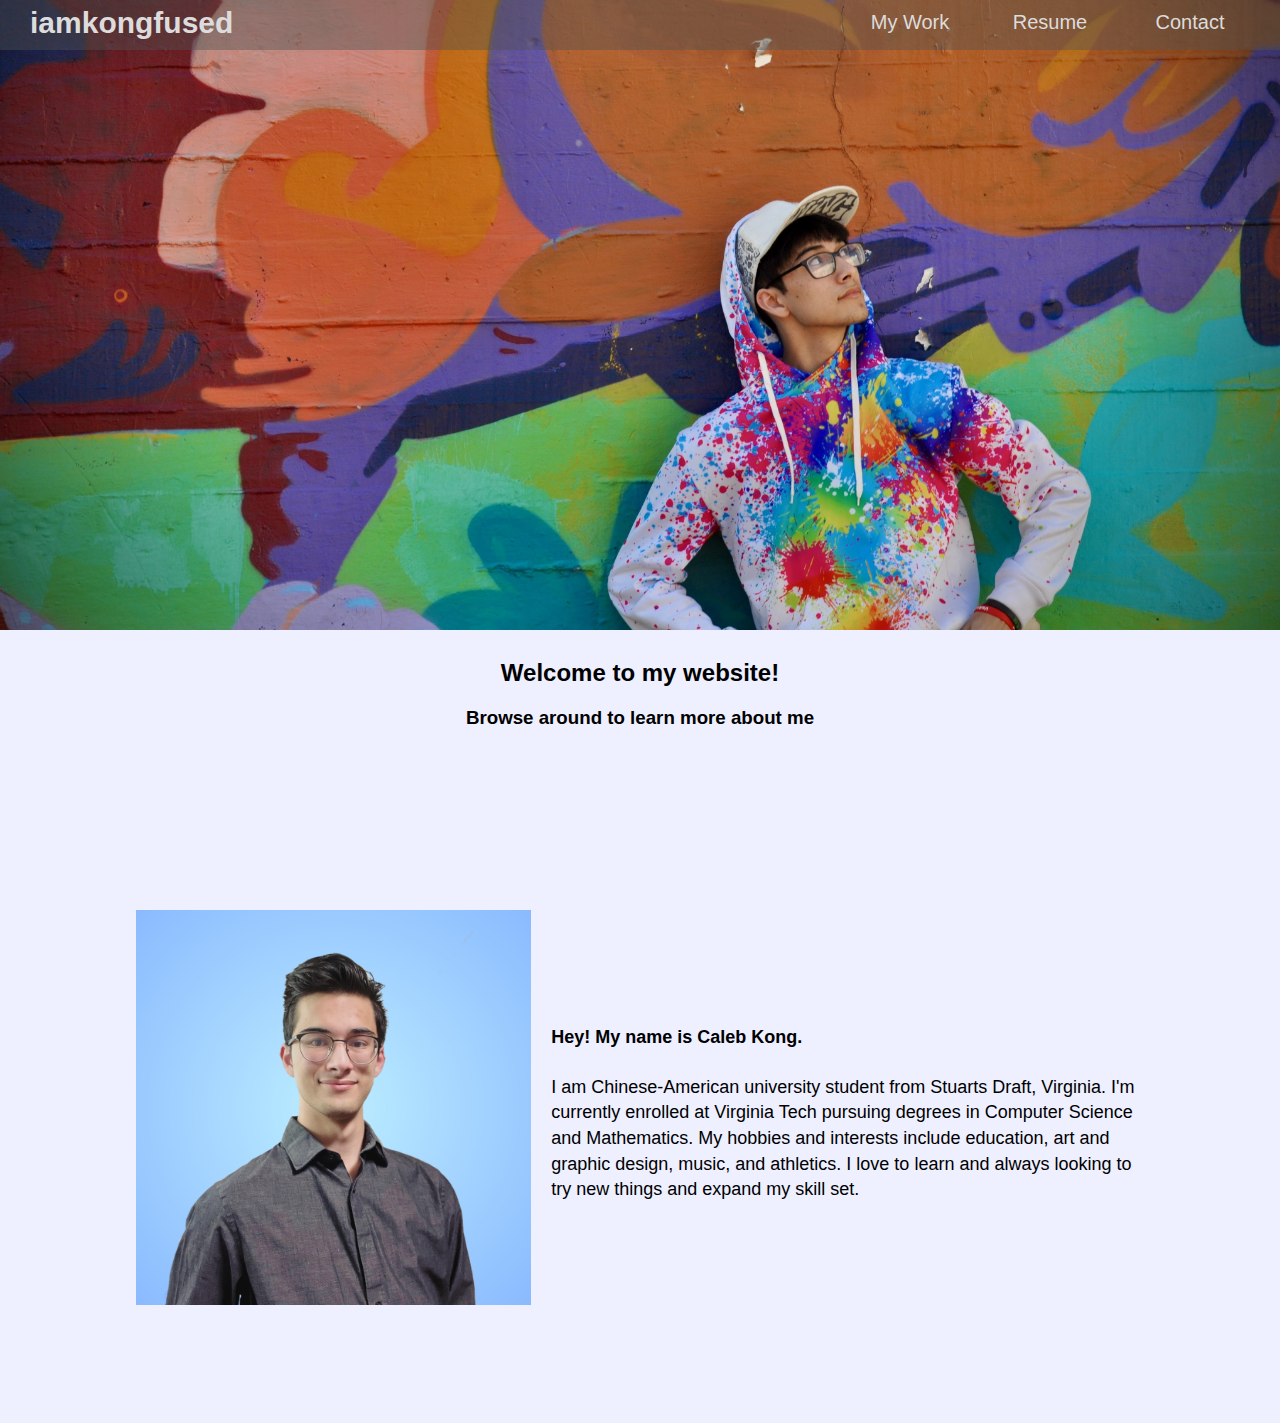
<file: index.html>
<!DOCTYPE html>
<html lang="en">
<head>
    <meta charset="UTF-8">
    <meta http-equiv="X-UA-Compatible" content="IE=edge">
    <meta name="viewport" content="width=device-width, height=device-height, initial-scale=1.0">
    <link rel="stylesheet" href="styles.css">
    <title>iamkongfuesd.gituhub.io</title>
</head>
<body>
  <div id="grid-container">
    <nav id="navbar-container">
      <div id="navbar">
        <div id="navbar-home"><a href="index.html">iamkongfused</a></div>
        <div id="navbar-right">
          <div class="navbar-item" id="navbar-my-work"><a href="works.html">My Work</a></div>
          <div class="navbar-item" id="navbar-resume"><a href="">Resume</a></div>
          <div class="navbar-item" id="navbar-contact-info"><a href="">Contact</a></div>
        </div>
      </div>
    </nav>
    <section id="title-banner-container">
      <div id="personal-picture-container">
        <picture>
          <source 
            srcset="images/IMG-5683-2-1.JPG"
            media="(min-width: 561px)"
          />
          <img id="personal-picture"  
            src="images/IMG-5683-5-4.JPG" 
            alt="me"
          />
        </picture>
        <!---
        <img id="personal-picture" src="images/IMG-5683-2-1.JPG" alt="me">
        -->
      </div>
      <div id="title-card-container">
        <h2>Welcome to my website!</h2>
        <h3>Browse around to learn more about me</h3>
      </div>
    </section>
  </div>
  <div class = "clr"></div>
  <div id="page-container">
    <div id="about-me-container">
      <div id="about-me-content">
        <div id="professional-picture-container">
          <img id="professional-picture" src="images/Professional-Photo.jpg" alt="me">
        </div>
        <article class="body-text" id="about-me-text">
          <div id="center-about-me-text">
            <h4>Hey! My name is Caleb Kong.</h4>
            <p>
              I am Chinese-American university student from Stuarts Draft, Virginia. I'm currently enrolled at 
              Virginia Tech pursuing degrees in Computer Science and Mathematics. 
              My hobbies and interests include education, art and graphic design, music, and athletics. 
              I love to learn and always looking to try new things and expand my skill set. 
            </p>
          </div>
        </article>
      </div>
    </div>
    <div class = "spacer"></div>  
  </div>
</body>

</html>
</file>
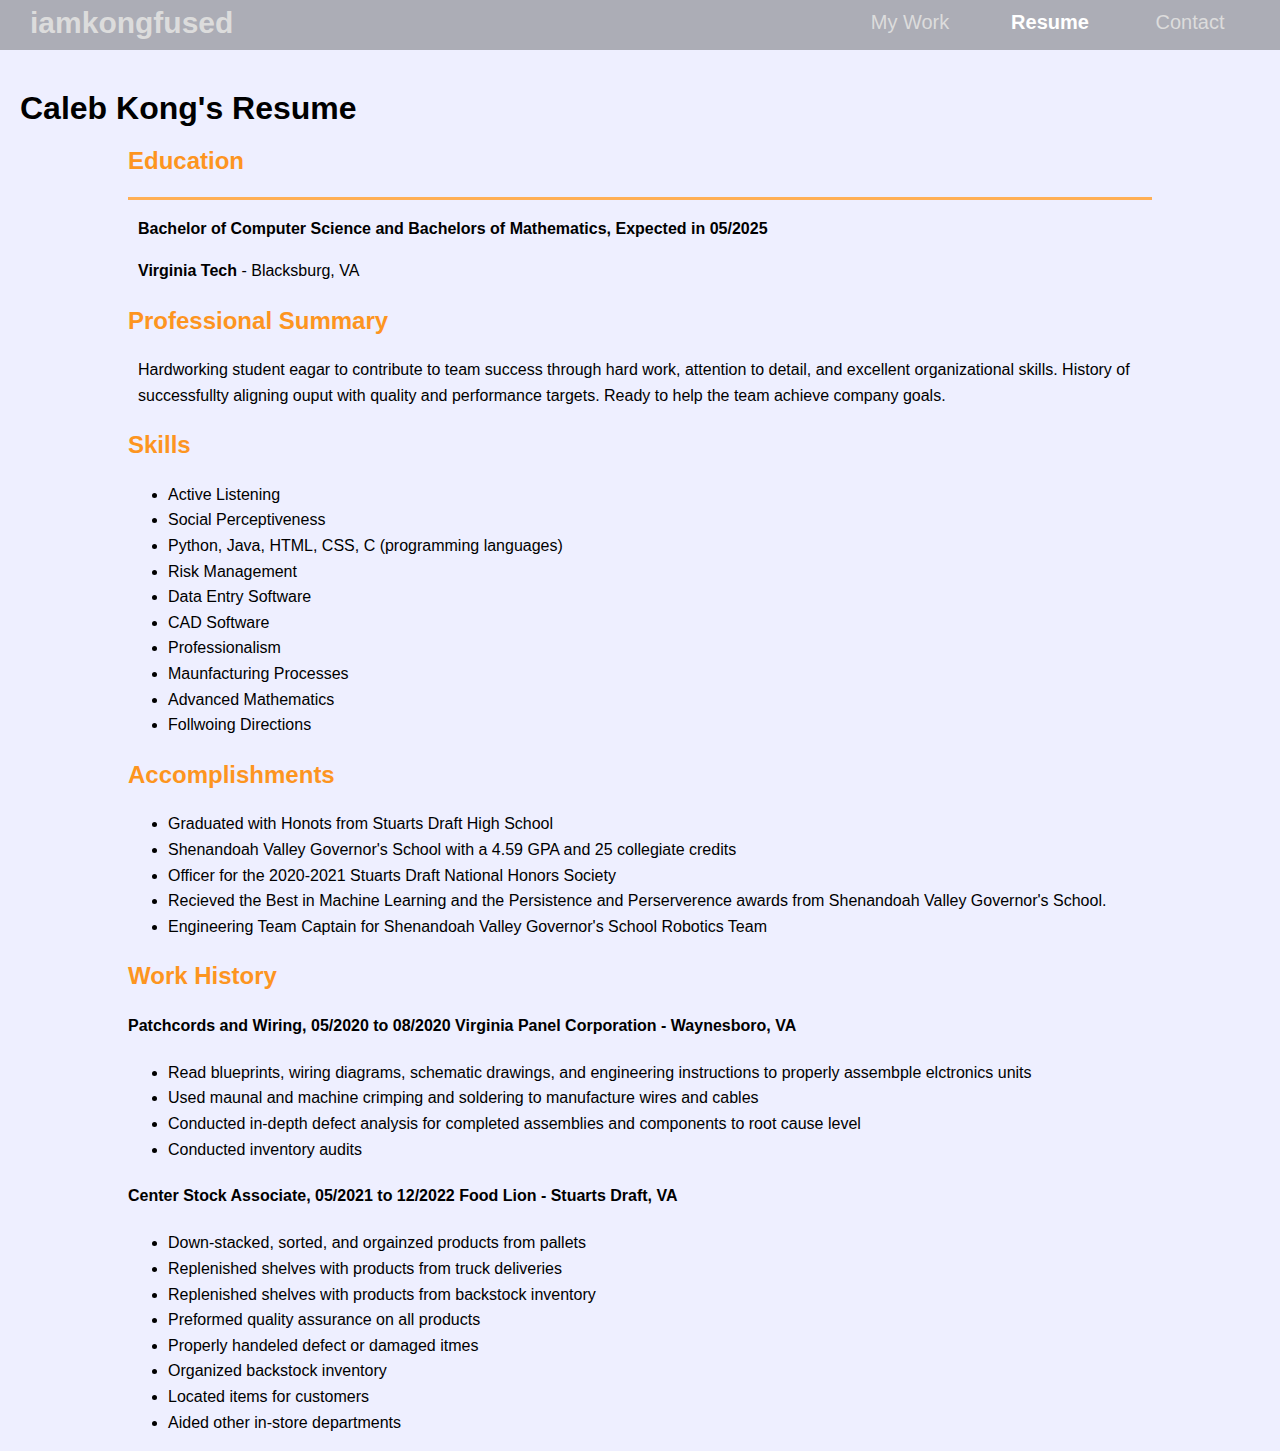
<file: resume.html>
<!DOCTYPE html>
<html lang="en">
<head>
    <meta charset="UTF-8">
    <meta http-equiv="X-UA-Compatible" content="IE=edge">
    <meta name="viewport" content="width=device-width, initial-scale=1.0">
    <link rel="stylesheet" href="styles.css">
    <link rel="stylesheet" href="styles4.css">
    <title>iamkongfused</title>
</head>
<body>    
    <nav id="navbar-container">
        <div id="navbar">
            <div id="navbar-home"><a href="index.html">iamkongfused</a></div>
            <div id="navbar-right">
            <div class="navbar-item" id="navbar-my-work"><a href="works.html">My Work</a></div>
            <div class="navbar-item" id="navbar-resume"><a href="resume.html">Resume</a></div>
            <div class="navbar-item" id="navbar-contact-info"><a href="contactme.html">Contact</a></div>
            </div>
        </div>
    </nav>
    <br>
    <h2>Caleb Kong's Resume</h2>
    <div id="page-container">
        <section>
            <h3>Education</h3>
            <div class="divider"></div>
            <p><b>Bachelor of Computer Science and Bachelors of Mathematics, Expected in 05/2025</b></p>
            <p><b>Virginia Tech </b>- Blacksburg, VA</p>
        </section>
        <section>
            <h3>Professional Summary</h3>
            <p>Hardworking student eagar to contribute to team success through hard work, 
                attention to detail, and excellent organizational skills. History of 
                successfullty aligning ouput with quality and performance targets. 
                Ready to help the team achieve company goals.
            </p>
        </section>
        <section>
            <h3>Skills</h3>
            <ul>                
                <li>Active Listening</li>
                <li>Social Perceptiveness</li>
                <li>Python, Java, HTML, CSS, C (programming languages)</li>
                <li>Risk Management</li>
                <li>Data Entry Software</li>
                <li>CAD Software</li>
                <li>Professionalism</li>
                <li>Maunfacturing Processes</li>
                <li>Advanced Mathematics</li>
                <li>Follwoing Directions</li>
            </ul>
        </section>
        <section>
            <h3>Accomplishments</h3>
            <ul>
                <li>Graduated with Honots from Stuarts Draft High School</li>
                <li>Shenandoah Valley Governor's School with a 4.59 GPA and 25 collegiate credits</li>
                <li>Officer for the 2020-2021 Stuarts Draft National Honors Society</li>
                <li>Recieved the Best in Machine Learning and the Persistence and Perserverence awards 
                    from Shenandoah Valley Governor's School. </li>
                <li>Engineering Team Captain for Shenandoah Valley Governor's School Robotics Team</li>
            </ul>
        </section>
        <section>
            <h3>Work History</h3>
            <h4>Patchcords and Wiring, 05/2020 to 08/2020 
                Virginia Panel Corporation - Waynesboro, VA
            </h4>
            <ul>
                <li>Read blueprints, wiring diagrams, schematic drawings, and 
                    engineering instructions to properly assembple elctronics units</li>
                <li>Used maunal and machine crimping and soldering to manufacture wires 
                    and cables</li>
                <li>Conducted in-depth defect analysis for completed assemblies and components 
                    to root cause level</li>
                <li>Conducted inventory audits</li>
            </ul>
            <h4>Center Stock Associate, 05/2021 to 12/2022 
                Food Lion - Stuarts Draft, VA
            </h4>
            <ul>
                <li>Down-stacked, sorted, and orgainzed products from pallets</li>
                <li>Replenished shelves with products from truck deliveries</li>
                <li>Replenished shelves with products from backstock inventory</li>
                <li>Preformed quality assurance on all products</li>
                <li>Properly handeled defect or damaged itmes</li>
                <li>Organized backstock inventory</li>
                <li>Located items for customers</li>
                <li>Aided other in-store departments</li>
            </ul>

        </section>
    </div>
</body>
</html>
</file>
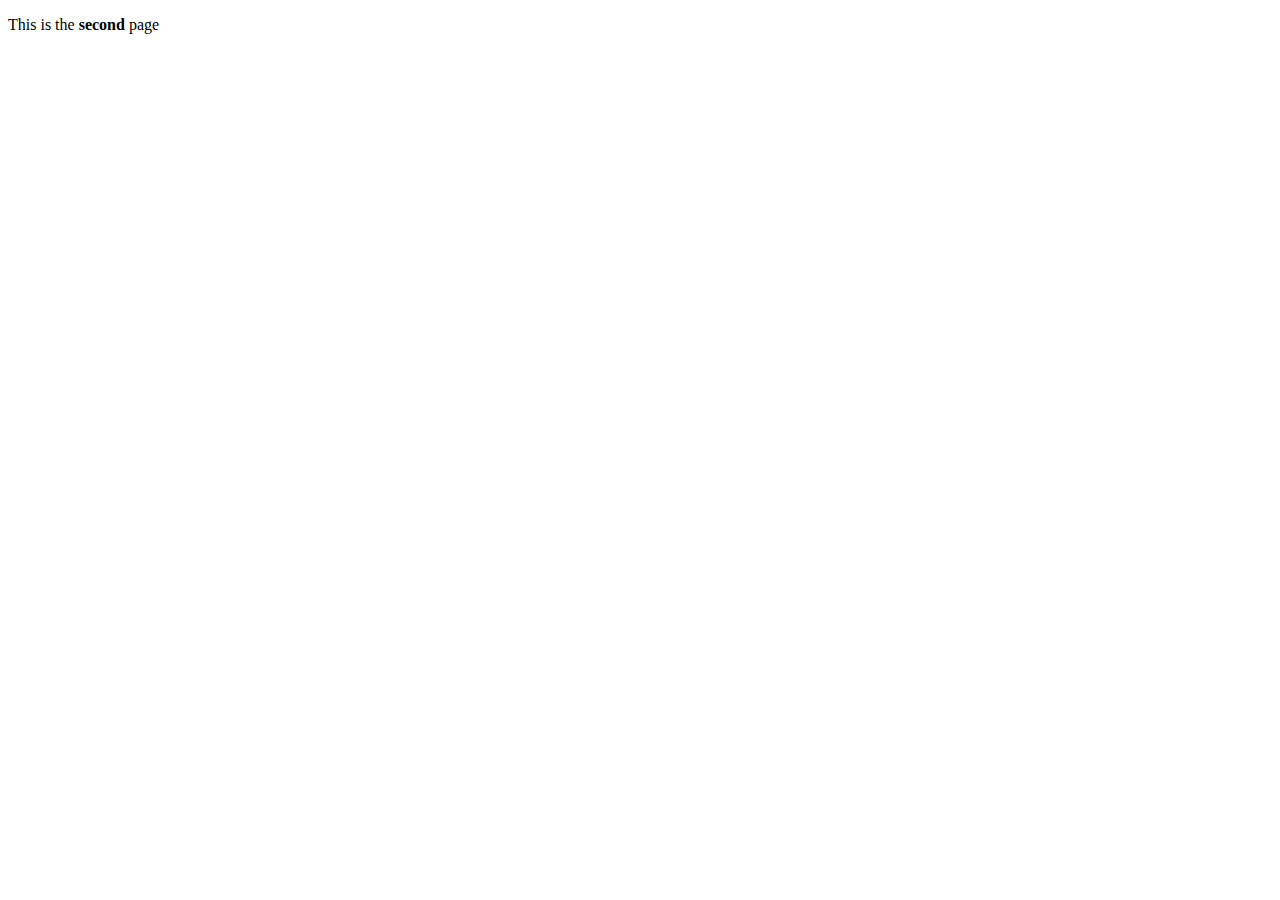
<file: secondPage.html>
<!DOCTYPE html>
<html lang="en">
<head>
    <meta charset="UTF-8">
    <meta http-equiv="X-UA-Compatible" content="IE=edge">
    <meta name="viewport" content="width=device-width, initial-scale=1.0">
    <title>Second page</title>
</head>
<body>
    <p>This is the <b>second</b> page</p>
</body>
</html>
</file>
<file: styles.css>
body {
    background-color: #eeefff;
    margin:0;
    font-family:Verdana,sans-serif;
    line-height:1.6em;
}
.clr{
    clear:both;

}
.spacer{
    height:100px;
    width:90px;
}
.body-text{
    font-size:18px;
}


#page-container {
    width:100%;
    max-width:100%;
    margin:auto;
    /* background-color: #606a82; */

}

/*
Grid layout to set navbar on top of title page
*/
#grid-container{
    height:100vh;
    width: 100vw;
    max-width: 100%;
    max-height: 100%;
    display:grid;
    grid-template-rows: 50px 1fr;
}
#navbar-container, #title-banner-container {
    grid-column:1/-1;
}



.navbar-item{
    width: 140px;
    margin-top:10px;
    align-items: center;
    text-align: center;
}
#navbar a{
    color:#dcdcdc;
    font-size: 20px;
    text-decoration: none;
}
#navbar-my-work:hover, #navbar-resume:hover, #navbar-contact-info:hover{
    font-weight: bold;
    color:#ffffff;
}
#navbar-container {
    background-color: #5252526c;
    z-index:1;
    grid-row:1/span 1;
    height: 50px;
    width:100%;
}
#navbar{
    display:flex;
    justify-content: space-between;
}
#navbar-home {
    width:150px;
    height:100px;
    padding-top:10px;
    margin-left:30px;
}
#navbar-home a{
    font-size:30px; 
    font-weight:bold;
}

#navbar-right {
    display:flex;
}
#navbar-contact-info{
    margin-right:20px;
}


@media screen and (max-width: 700px) {
    #navbar {
        justify-content: none;
    }
    .navbar-item{
        width: 70px;
        margin-top:10px;
        align-items: center;
        text-align: center;

    }
    #navbar a {
        font-size:13px;
    }
    #navbar-home a{
        font-size:20px;
    }
    #navbar-my-work {
        width:80px;
    }
    #navbar-contact-info{
        margin-right:5px;
    }
    
} 
@media screen and (max-width: 450px) {
    .navbar-item{
        width: 60px;
        margin-top:10px;
        align-items: center;
        text-align: center;
    }
    #navbar a {
        font-size:10px;
    }
    #navbar-home{
        width:100px;
        font-size:15px;
        padding-top:0px;
        margin-top:10px;
        margin-left: 20px;
    }
}

#title-banner-container{  
    grid-row:1/span 2;
    height:100%;
    width:100%;
    display:flex;
    flex-direction:column;
}
#personal-picture-container{
    height:70%;
}
#personal-picture{
    height:100%;
    width:100%;
    object-fit:cover;
}
#title-card-container{
    text-align: center;
    height:30%;
    background-color: #eeefff;
    padding:10px;
}



#about-me-container {
    width: calc(100%-60px);
    max-width: 100%;
    padding:10px;
    /* background-color:#f3f3f3; */
}
#about-me-content{
    display:flex;
    margin:auto;
    width:80%;
}
#professional-picture-container{
    width:40%;
}
#professional-picture{
    width:100%;
}
#about-me-text{
    position:relative;
    padding-left:20px;
    width:60%;
}
#center-about-me-text{
    margin: 0;
    position: absolute;
    top: 50%;
    -ms-transform: translateY(-50%);
    transform: translateY(-50%);
}
@media screen and (max-width:800px){
    #about-me-content{
        display:block;
    }
    #about-me-text {
        width:100%;
    }
    #professional-picture-container{
        width:200px;
        margin:auto;
    }
    #center-about-me-text{
        -ms-transform: translateY(0%);
        transform: translateY(0%);
    }
}
</file>
<file: styles4.css>
.divider {
    display:block;
    height:3px;
    width: 100%;
    background-color:#ffaf54;
    margin-top: 0px;
}

#navbar-resume a{
    font-weight:bold;
    color:#fff;
}
#page-container{
    width:80%;
    margin:auto;
}

h2{
    margin-left:20px;
    margin-top:20px;
    font-size:32px;

}
h3{
    color:#fd951f;
    font-size:24px;
}
p{
    padding-left:10px;
}
</file>
